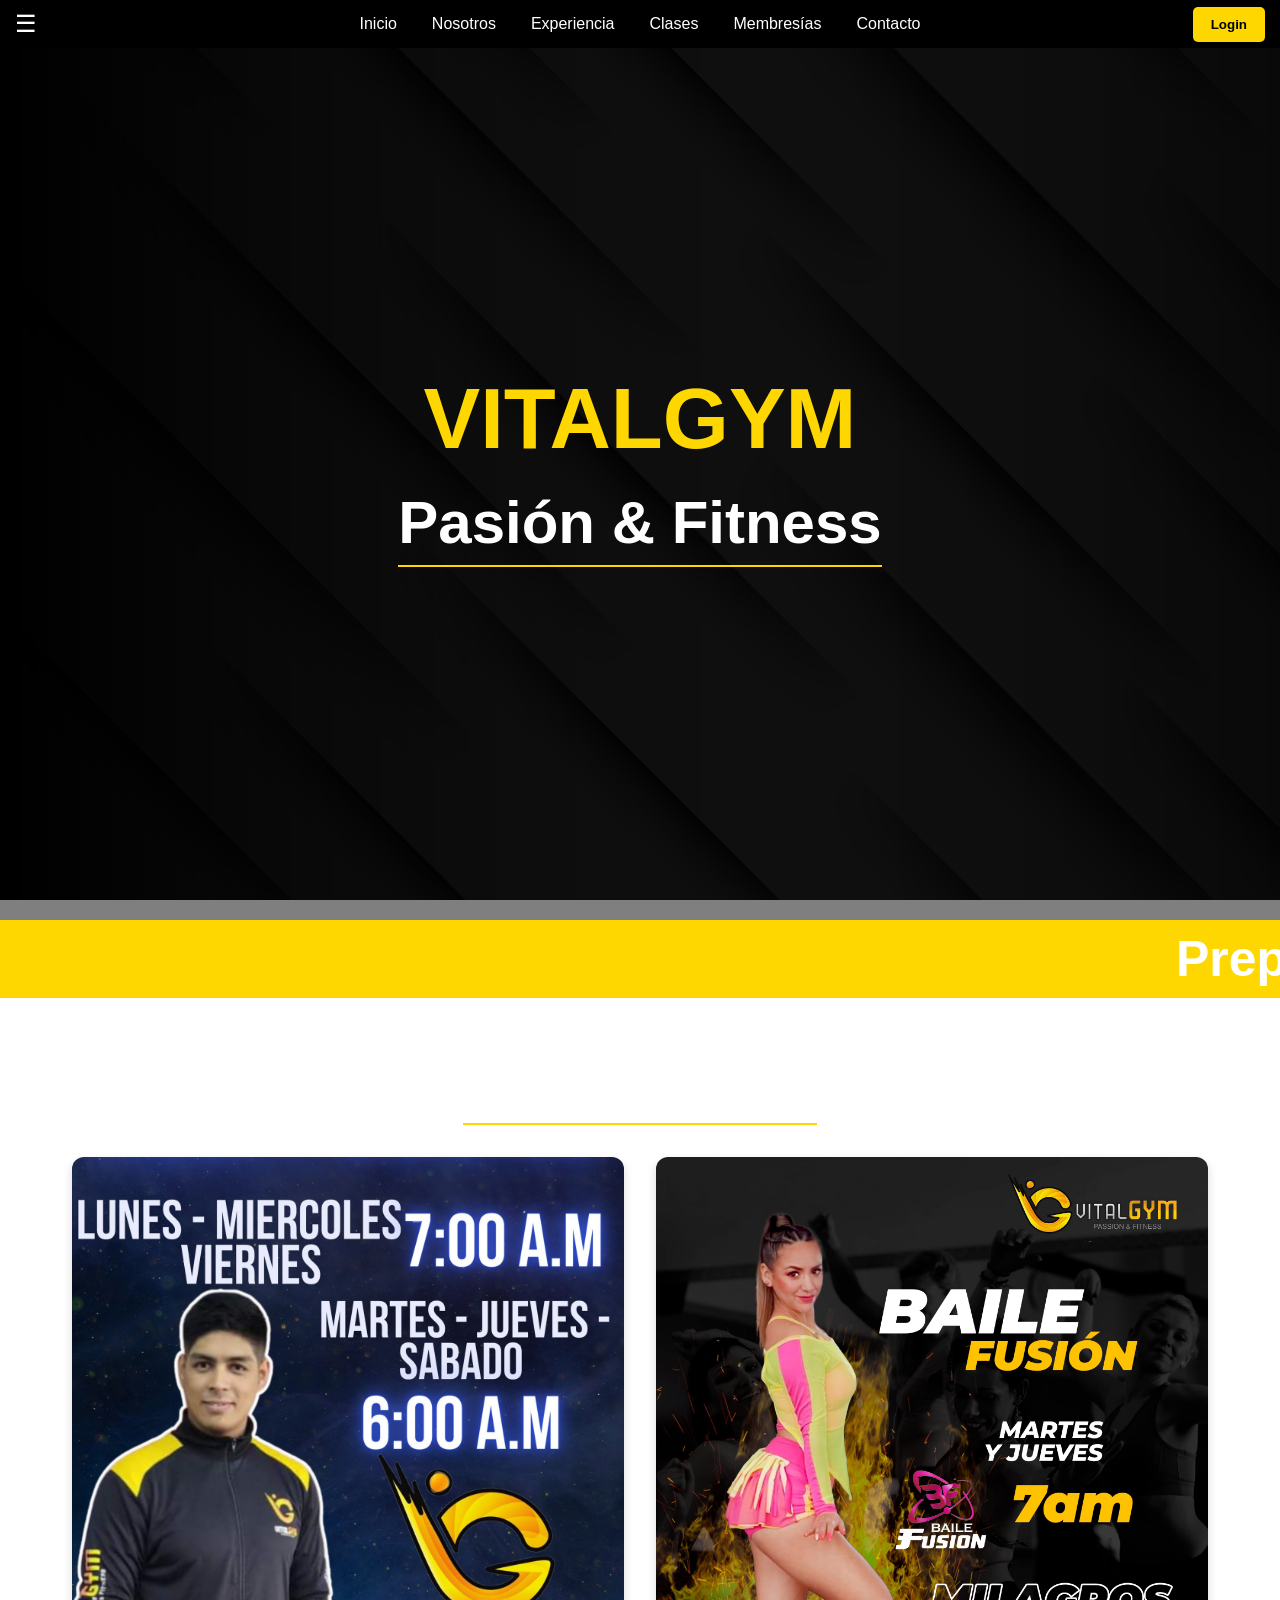
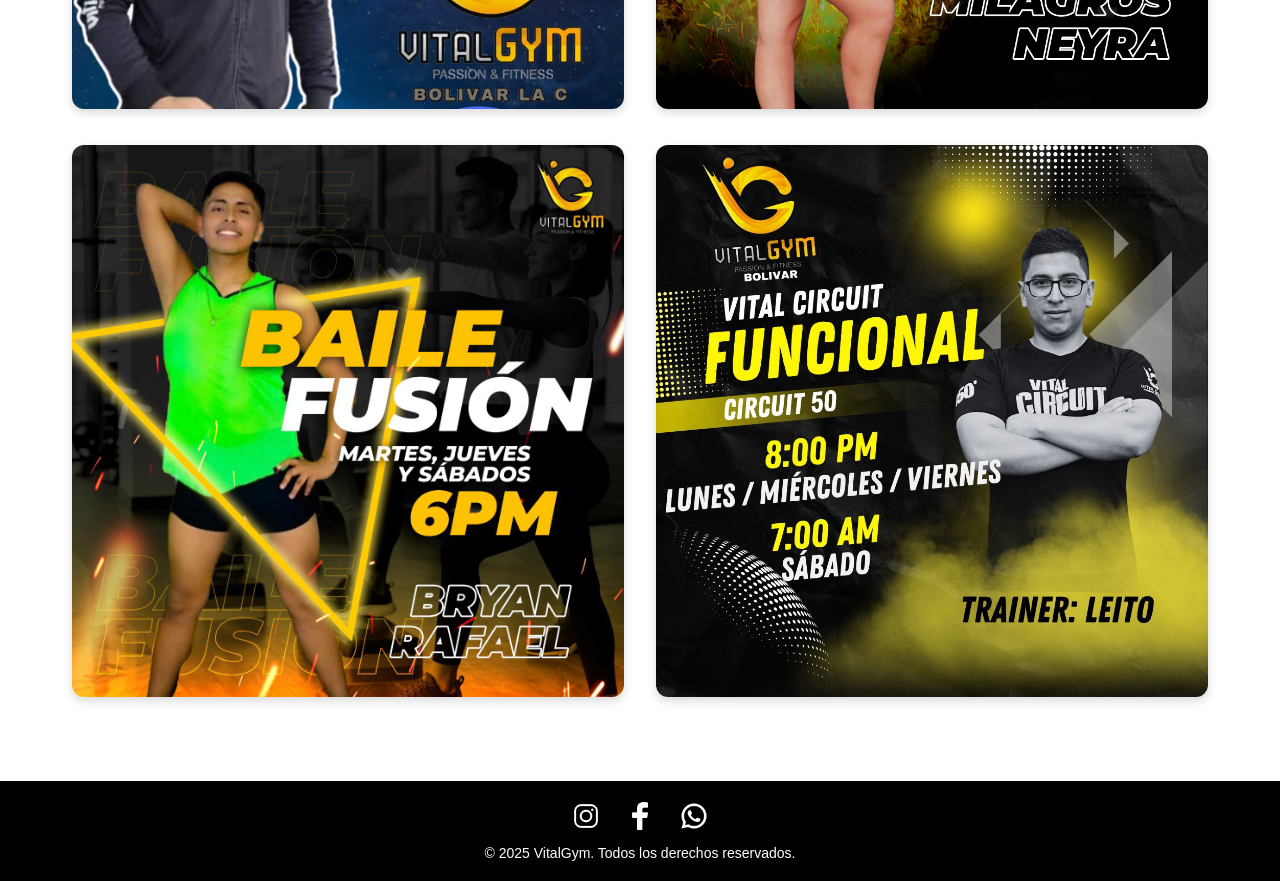
<file: index.html>
<!DOCTYPE html>

<html lang="es">
	<head>
		<meta charset="utf-8">
		<title>VitalGym</title>
		<link rel="stylesheet" href="CSS/style.css">
		<script src="JS/bucles.js"></script>

	</head>

	<body>
		<header class="encabezado-sitio">
			<nav class="navegacion-principal">
				<button class="btn-menu">☰</button>

				<!-- Enlases de naveacion desde js -->
				<div class="nav-links" id="navLinks"></div> 

				<button class="btn-login" id="btnLogin">Login</button>
			</nav>
		</header>

		<!-- Login -->
		<div class="modal" id="ventanaLogin">
			<div class="modal-contenido">
				<span class="cerrar" id="cerrarLogin">&times;</span>
				<h2>Iniciar sesión</h2>

				<input type="text" placeholder="Correo o usuario" class="campo" id="usuarioCampo">
				<input type="password" placeholder="Contraseña" class="campo" id="passwordCampo">

				<button class="btn-entrar" id="btnEntrar">Entrar</button>

				<h3>¿No tienes cuenta?</h3>
				<button class="btn-registrarse" id="btnRegistrarse">Registrarse</button>
			</div>
		</div>

		<!-- Registro -->
		<div class="modal" id="ventanaRegistro">
			<div class="modal-contenido">
        <span class="cerrar" id="cerrarRegistro">&times;</span>
        <h2>Crear cuenta</h2>

        <input type="text" placeholder="Nombre completo" class="campo" id="nombreRegistro">
        <input type="email" placeholder="Correo" class="campo" id="correoRegistro">
        <input type="password" placeholder="Contraseña" class="campo" id="passwordCampo">

        <button class="btn-registrar-final" id="btnRegistrarFinal">Registrarme</button>
			</div>
		</div>


		<main class="contenedor contenido-principal">

			<section class="seccion-hero">
				<video class="video-fondo" autoplay muted loop>
					<source src="Imagenes/videoFondo.mp4" type="video/mp4">
				</video>
				<div class="texto-hero">
					<h1 class="titulo-principal">VitalGym</h1>
					<h2 class="subtitulo-principal">Pasión & Fitness</h2>
				</div>
			</section>

			<section class="barra">
				<marquee behavior="scroll" direction="left" class="texto-barra">
					<span class="item-barra">Preparación física</span>
					<span class="item-barra">Entrenamiento personalizado</span>
					<span class="item-barra">Promociones</span>
				</marquee>
			</section>

			<!-- Entrenadores -->
			<section class="seccion-entrenadores">
				<h2 class="titulo-seccion">Nuestros Entrenadores</h2>
				<div class="rejilla-entrenadores" id="contenedorEntrenadores"></div>
			</section>

		</main>

		<footer class="pie-pagina">
			<div class="redes-sociales">
				<a href="https://www.instagram.com/vitalgymbolivar/" class="enlace-red">
					<img src="Imagenes/logoInstagram.png" alt="Instagram" class="icono-red">
				</a>
				<a href="https://www.facebook.com/vitalgymbolivar" class="enlace-red">
					<img src="Imagenes/logoFacebook.png" alt="Facebook" class="icono-red">
				</a>
				<a href="https://api.whatsapp.com/send?phone=51954751997" class="enlace-red">
					<img src="Imagenes/logoWhatsapp.png" alt="Whatsapp" class="icono-red">
				</a>
			</div>

			<p class="derechos">&copy; 2025 VitalGym. Todos los derechos reservados.</p>
		</footer>

		<script src="JS/main.js"></script>
	</body>
</html>
</file>
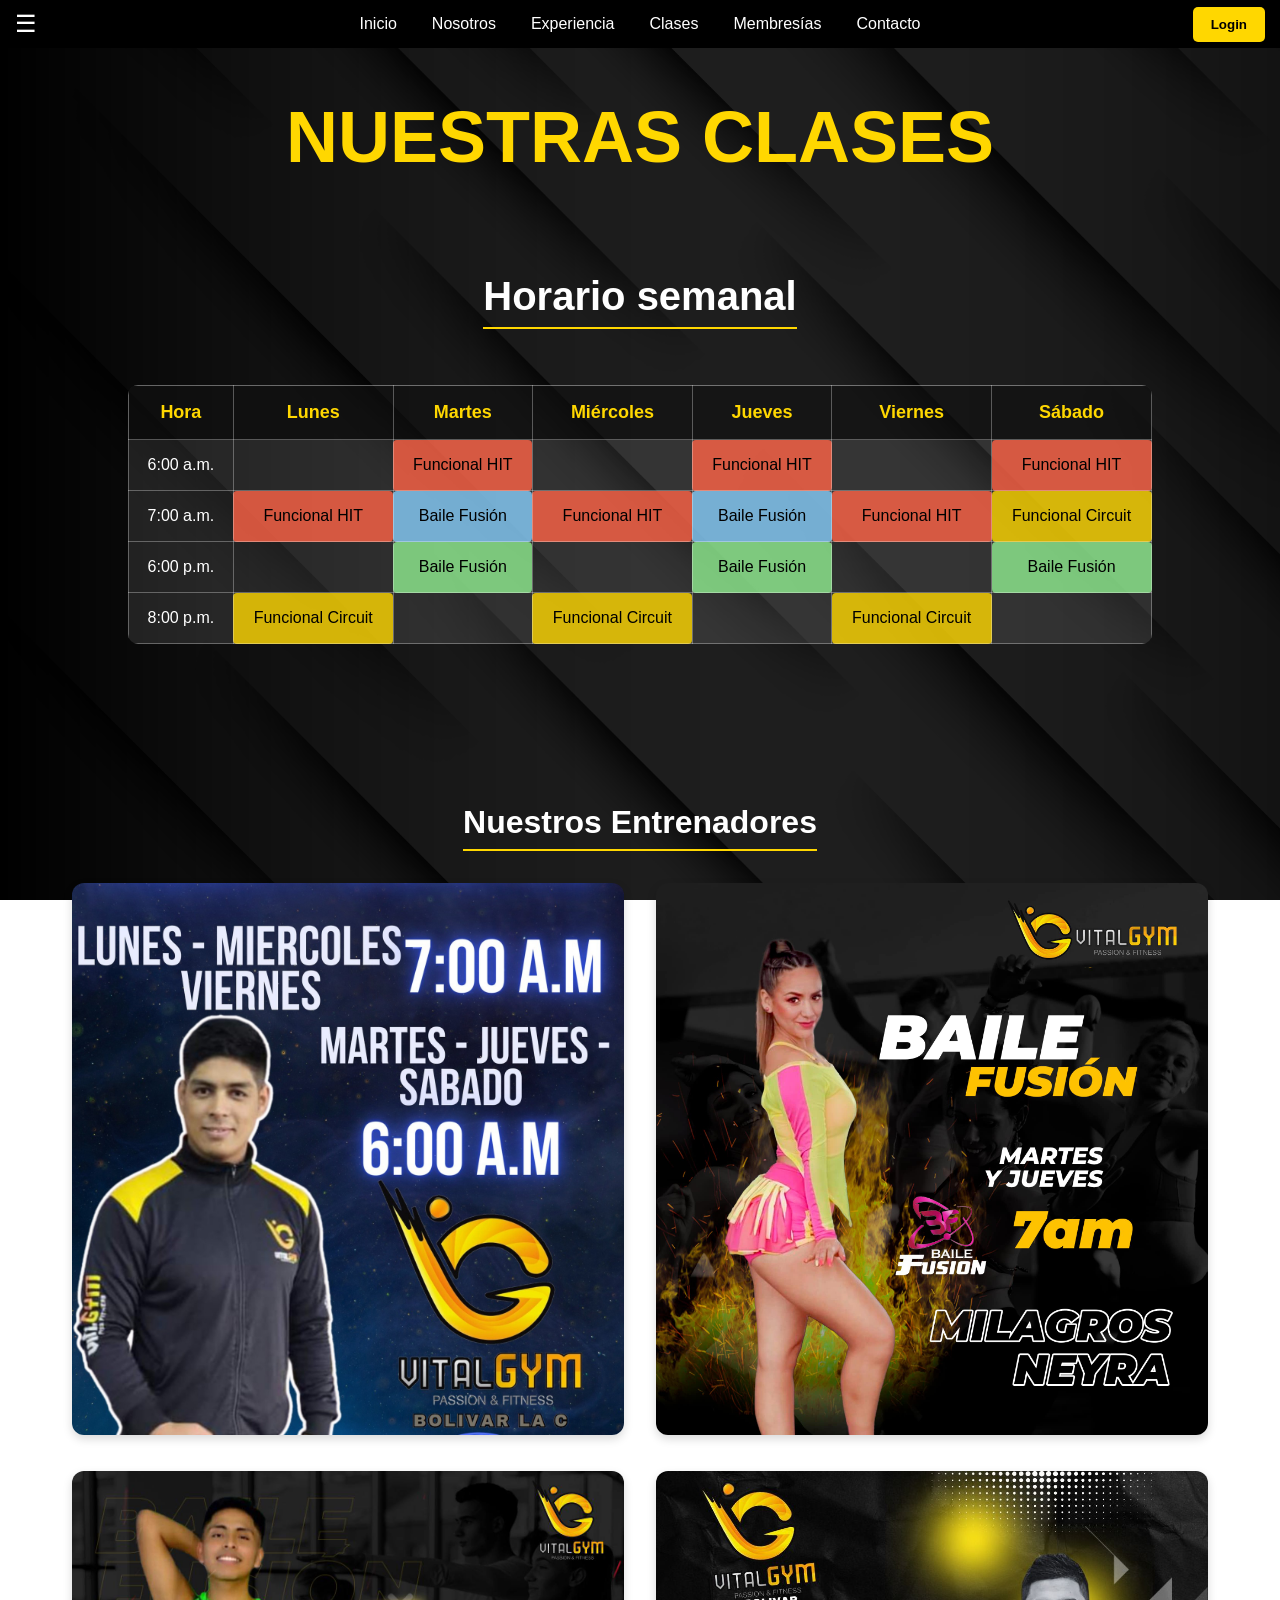
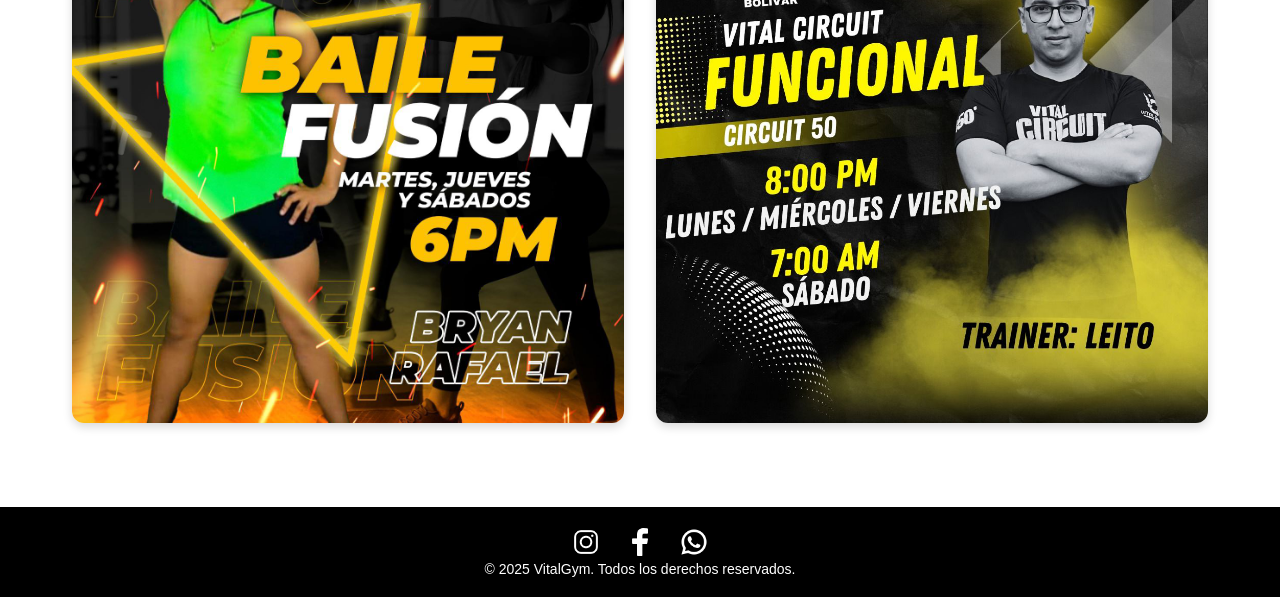
<file: Paginas/Clases.html>
<!DOCTYPE html>
<html lang="es">
  <head>
    <meta charset="utf-8">
    <title>VitalGym - Clases</title>
    <link rel="stylesheet" href="../CSS/style.css">
    <script src="../JS/bucles.js"></script>
  </head>

  <body class="pagina-clases">
    <header class="encabezado-sitio">
			<nav class="navegacion-principal">
				<button class="btn-menu">☰</button>

				<div class="nav-links" id="navLinks"></div> 

        <button class="btn-login" id="btnLogin">Login</button>
			</nav>
		</header>

    <!-- Login -->
		<div class="modal" id="ventanaLogin">
			<div class="modal-contenido">
				<span class="cerrar" id="cerrarLogin">&times;</span>
				<h2>Iniciar sesión</h2>

				<input type="text" placeholder="Correo o usuario" class="campo" id="usuarioCampo">
				<input type="password" placeholder="Contraseña" class="campo" id="passwordCampo">

				<button class="btn-entrar" id="btnEntrar">Entrar</button>

				<h3>¿No tienes cuenta?</h3>
				<button class="btn-registrarse" id="btnRegistrarse">Registrarse</button>
			</div>
		</div>

		<!-- Registro -->
		<div class="modal" id="ventanaRegistro">
			<div class="modal-contenido">
        <span class="cerrar" id="cerrarRegistro">&times;</span>
        <h2>Crear cuenta</h2>

        <input type="text" placeholder="Nombre completo" class="campo" id="nombreRegistro">
        <input type="email" placeholder="Correo" class="campo" id="correoRegistro">
        <input type="password" placeholder="Contraseña" class="campo" id="passwordCampo">

        <button class="btn-registrar-final" id="btnRegistrarFinal">Registrarme</button>
			</div>
		</div>

    <main class="contenido-horarios">
      <h1>Nuestras clases</h1>
      <h2>Horario semanal</h2>

      <section class="tabla-horarios">
        <table>
          <thead>
            <tr>
              <th>Hora</th>
              <th>Lunes</th>
              <th>Martes</th>
              <th>Miércoles</th>
              <th>Jueves</th>
              <th>Viernes</th>
              <th>Sábado</th>
            </tr>
          </thead>

          <tbody>
            <tr>
              <td>6:00 a.m.</td>
              <td></td>
              <td class="funcional-hit">Funcional HIT</td>
              <td></td>
              <td class="funcional-hit">Funcional HIT</td>
              <td></td>
              <td class="funcional-hit">Funcional HIT</td>
            </tr>

            <tr>
              <td>7:00 a.m.</td>
              <td class="funcional-hit">Funcional HIT</td>
              <td class="baile-fusion-a">Baile Fusión</td>
              <td class="funcional-hit">Funcional HIT</td>
              <td class="baile-fusion-a">Baile Fusión</td>
              <td class="funcional-hit">Funcional HIT</td>
              <td class="funcional-circuit">Funcional Circuit</td>
            </tr>

            <tr>
              <td>6:00 p.m.</td>
              <td></td>
              <td class="baile-fusion-b">Baile Fusión</td>
              <td></td>
              <td class="baile-fusion-b">Baile Fusión</td>
              <td></td>
              <td class="baile-fusion-b">Baile Fusión</td>
            </tr>

            <tr>
              <td>8:00 p.m.</td>
              <td class="funcional-circuit">Funcional Circuit</td>
              <td></td>
              <td class="funcional-circuit">Funcional Circuit</td>
              <td></td>
              <td class="funcional-circuit">Funcional Circuit</td>
              <td></td>
            </tr>
          </tbody>
        </table>
      </section>

        <!-- Entrenadores -->
        <section class="seccion-entrenadores">
          <h2 class="titulo-seccion">Nuestros Entrenadores</h2>
          <div class="rejilla-entrenadores" id="contenedorEntrenadores"></div>
        </section>

    </main>

    <footer class="pie-pagina">
      <div class="contenedor-redes">
        <a href="https://www.instagram.com/vitalgymbolivar/" class="enlace-red">
          <img src="../Imagenes/logoInstagram.png" alt="Instagram" class="icono-red">
        </a>
        <a href="https://www.facebook.com/vitalgymbolivar" class="enlace-red">
          <img src="../Imagenes/logoFacebook.png" alt="Facebook" class="icono-red">
        </a>
        <a href="https://api.whatsapp.com/send?phone=51954751997" class="enlace-red">
          <img src="../Imagenes/logoWhatsapp.png" alt="Whatsapp" class="icono-red">
        </a>
      </div>

      <p class="derechos">&copy; 2025 VitalGym. Todos los derechos reservados.</p>
    </footer>

    <script src="../JS/main.js"></script>
  </body>
</html>
</file>
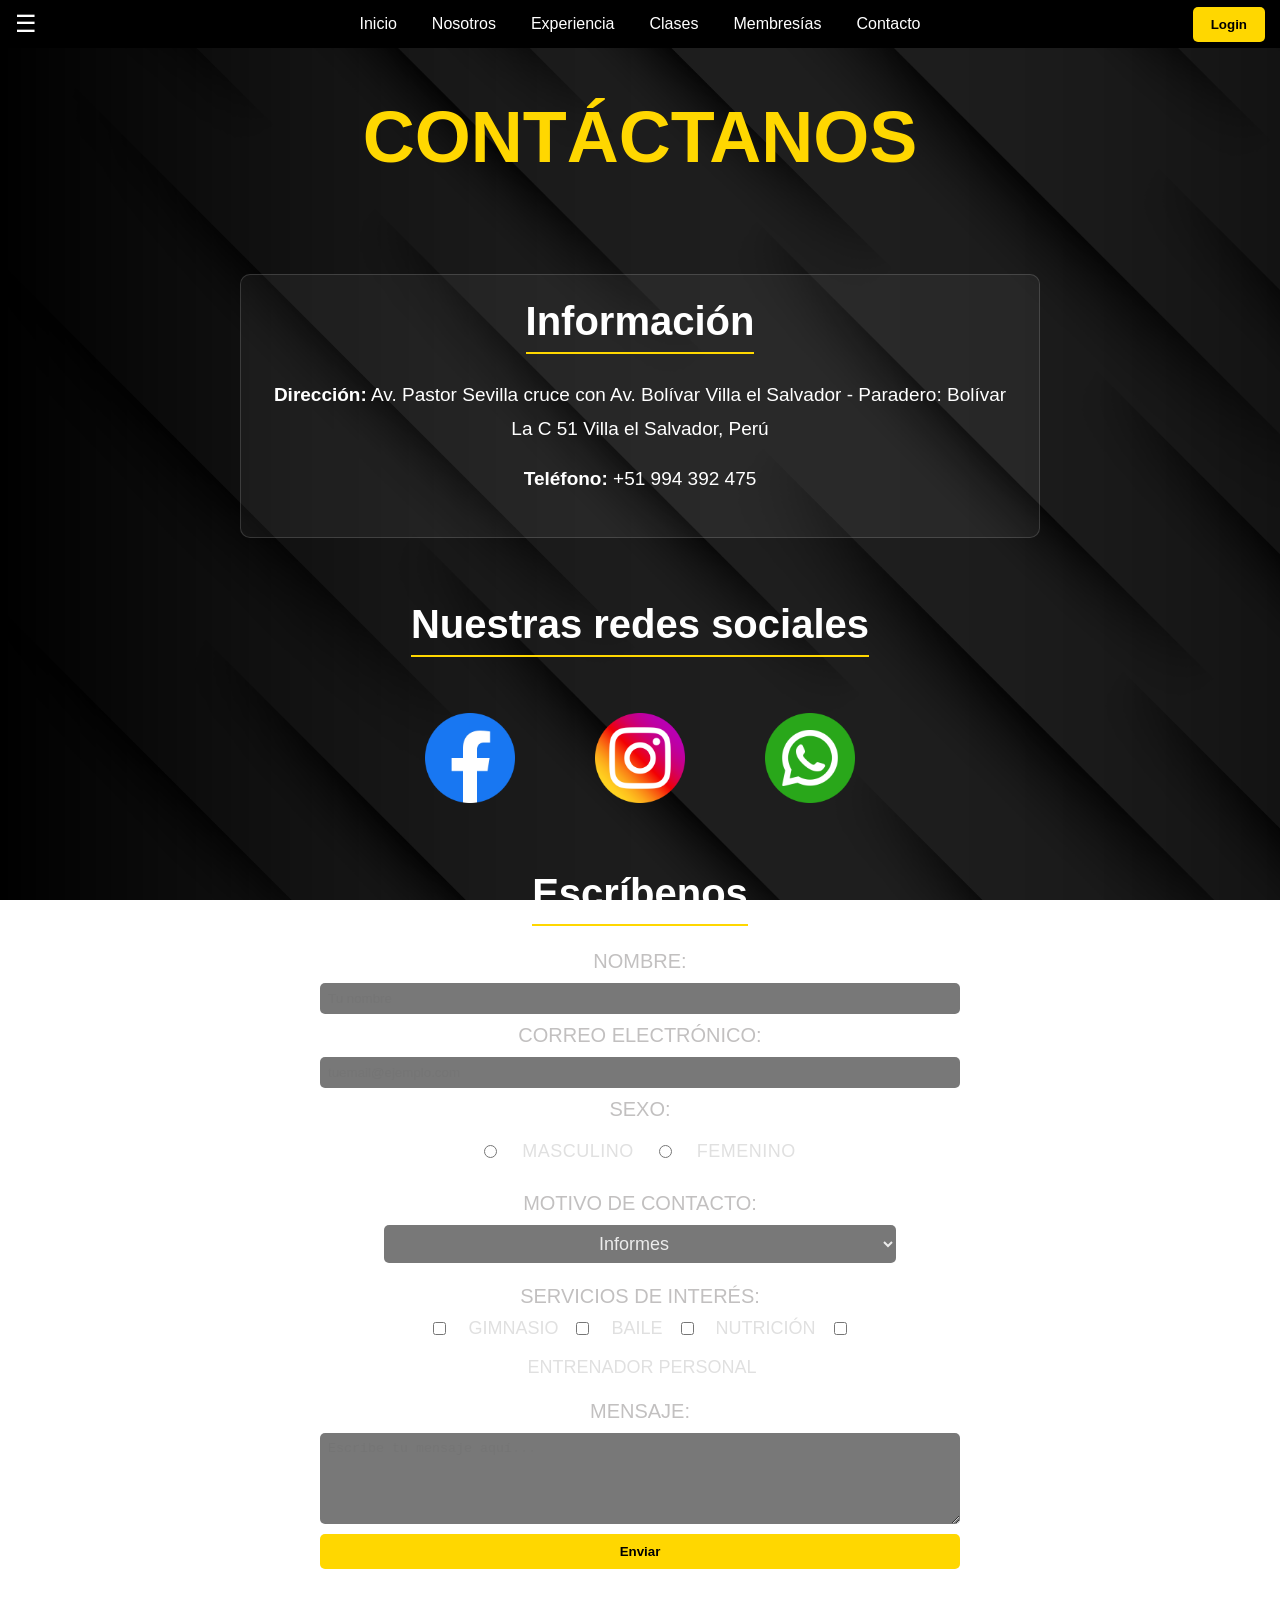
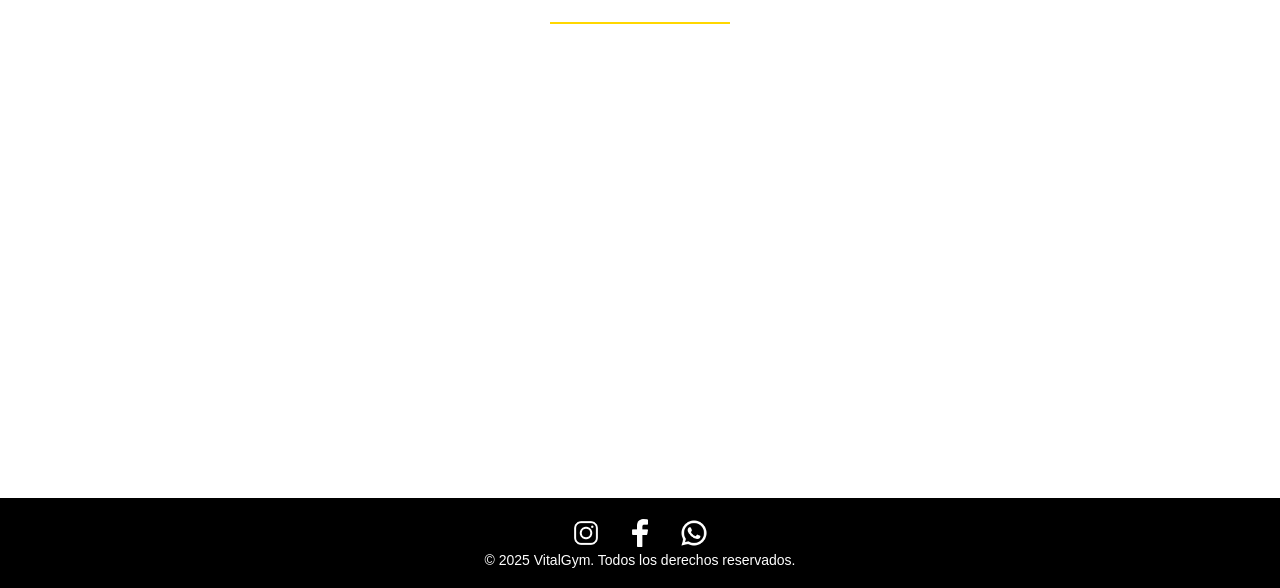
<file: Paginas/Contacto.html>
<!DOCTYPE html>

<html lang="es">
	<head>
		<meta charset="utf-8">
		<title>VitalGym - Contacto</title>
		<link rel="stylesheet" href="../CSS/style.css">
		<script src="../JS/bucles.js"></script>
	</head>

	<body class="contacto">
		<header class="encabezado-sitio">
			<nav class="navegacion-principal">
				<button class="btn-menu">☰</button>

				<div class="nav-links" id="navLinks"></div> 

				<button class="btn-login" id="btnLogin">Login</button>
			</nav>
		</header>

		<!-- Login -->
		<div class="modal" id="ventanaLogin">
			<div class="modal-contenido">
				<span class="cerrar" id="cerrarLogin">&times;</span>
				<h2>Iniciar sesión</h2>

				<input type="text" placeholder="Correo o usuario" class="campo" id="usuarioCampo">
				<input type="password" placeholder="Contraseña" class="campo" id="passwordCampo">

				<button class="btn-entrar" id="btnEntrar">Entrar</button>

				<h3>¿No tienes cuenta?</h3>
				<button class="btn-registrarse" id="btnRegistrarse">Registrarse</button>
			</div>
		</div>

		<!-- Registro -->
		<div class="modal" id="ventanaRegistro">
			<div class="modal-contenido">
        <span class="cerrar" id="cerrarRegistro">&times;</span>
        <h2>Crear cuenta</h2>

        <input type="text" placeholder="Nombre completo" class="campo" id="nombreRegistro">
        <input type="email" placeholder="Correo" class="campo" id="correoRegistro">
        <input type="password" placeholder="Contraseña" class="campo" id="passwordCampo">

        <button class="btn-registrar-final" id="btnRegistrarFinal">Registrarme</button>
			</div>
		</div>

		<main class="contenedor-principal contenido-contacto">

			<h1>Contáctanos</h1>

			<section class="seccion-informacion">
				<h2 class="subtitulo-seccion">Información</h2>
				<p class="texto-contacto"><strong>Dirección:</strong> Av. Pastor Sevilla cruce con Av. Bolívar Villa el Salvador - Paradero: Bolívar La C 51 Villa el Salvador, Perú</p>
				<p class="texto-contacto"><strong>Teléfono:</strong> +51 994 392 475</p>
			</section>

			<section class="seccion-redes">
				<h2 class="subtitulo-seccion">Nuestras redes sociales</h2>
				<div class="contenedor-redes-sociales">
					<a href="https://www.facebook.com/vitalgymbolivar" target="_blank" class="enlace-red-social">
						<img src="../Imagenes/facebook.png" alt="Facebook" class="icono-red-social">
					</a>
					<a href="https://www.instagram.com/vitalgymbolivar/" target="_blank" class="enlace-red-social">
						<img src="../Imagenes/instagram.png" alt="Instagram" class="icono-red-social">
					</a>
					<a href="https://api.whatsapp.com/send?phone=51954751997" target="_blank" class="enlace-red-social">
						<img src="../Imagenes/whatsapp.png" alt="Whatsapp" class="icono-red-social">
					</a>
				</div>
			</section>

			<section id="contacto-formulario">
				<h2>Escríbenos</h2>
				<form action="#" method="post" class="formulario-contacto" id="formContacto">

					<label for="nombre">Nombre:</label>
					<input type="text" id="nombre" name="nombre" placeholder="Tu nombre" required>

					<label for="correo">Correo electrónico:</label>
					<input type="email" id="correo" name="correo" placeholder="tuemail@ejemplo.com" required>

					<label>Sexo:</label>
					<div class="grupo-radio">
						<input type="radio" id="sexoM" name="sexo" value="Masculino">
						<label for="sexoM" >Masculino</label>
						<input type="radio" id="sexoF" name="sexo" value="Femenino">
						<label for="sexoF">Femenino</label>
					</div>

					<label for="motivo">Motivo de contacto:</label>
					<select id="motivo" name="motivo" class="motivo">
						<option value="Informes">Informes</option>
            <option value="Membresías">Membresías</option>
            <option value="Soporte">Soporte</option>
            <option value="Otro">Otro</option>
					</select>

					<label>Servicios de interés:</label>
					<div class="grupo-checkbox">
            <input type="checkbox" id="srv1" value="Gimnasio"><label for="srv1">Gimnasio</label>
            <input type="checkbox" id="srv2" value="Baile"><label for="srv2">Baile</label>
            <input type="checkbox" id="srv3" value="Nutrición"><label for="srv3">Nutrición</label>
            <input type="checkbox" id="srv4" value="Entrenador personal"><label for="srv4">Entrenador personal</label>
					</div>

					<label for="mensaje">Mensaje:</label>
					<textarea id="mensaje" name="mensaje" rows="5" placeholder="Escribe tu mensaje aquí..." required></textarea>

					<button type="submit" class="boton-enviar">Enviar</button>
				</form>
			</section>


			<section class="seccion-mapa">
				<h2 class="subtitulo-seccion">Ubícanos</h2>
				<div class="contenedor-mapa">
					<iframe class="mapa" src="https://www.google.com/maps/embed?pb=!1m18!1m12!1m3!1d243.71265952256442!2d-76.94437238890379!3d-12.220999837958384!2m3!1f0!2f0!3f0!3m2!1i1024!2i768!4f13.1!3m3!1m2!1s0x9105bbdca27c79b1%3A0xd1d5ec3df3c1f2e1!2sVital%20Gym%20sede%20Bol%C3%ADvar!5e0!3m2!1ses-419!2sus!4v1757459705448!5m2!1ses-419!2sus" width="600" height="450" style="border:0;" allowfullscreen="" loading="lazy" referrerpolicy="no-referrer-when-downgrade"></iframe>
				</div>
			</section>
		</main>

		<footer class="pie-pagina">
			<div class="contenedor-redes">
				<a href="https://www.instagram.com/vitalgymbolivar/" class="enlace-red">
					<img src="../Imagenes/logoInstagram.png" alt="Instagram" class="icono-red">
				</a>
				<a href="https://www.facebook.com/vitalgymbolivar" class="enlace-red">
					<img src="../Imagenes/logoFacebook.png" alt="Facebook" class="icono-red">
				</a>
				<a href="https://api.whatsapp.com/send?phone=51954751997" class="enlace-red">
					<img src="../Imagenes/logoWhatsapp.png" alt="Whatsapp" class="icono-red">
				</a>
			</div>

			<p class="derechos">&copy; 2025 VitalGym. Todos los derechos reservados.</p>
		</footer>

		<script src="../JS/main.js"></script>
	</body>
</html>
</file>
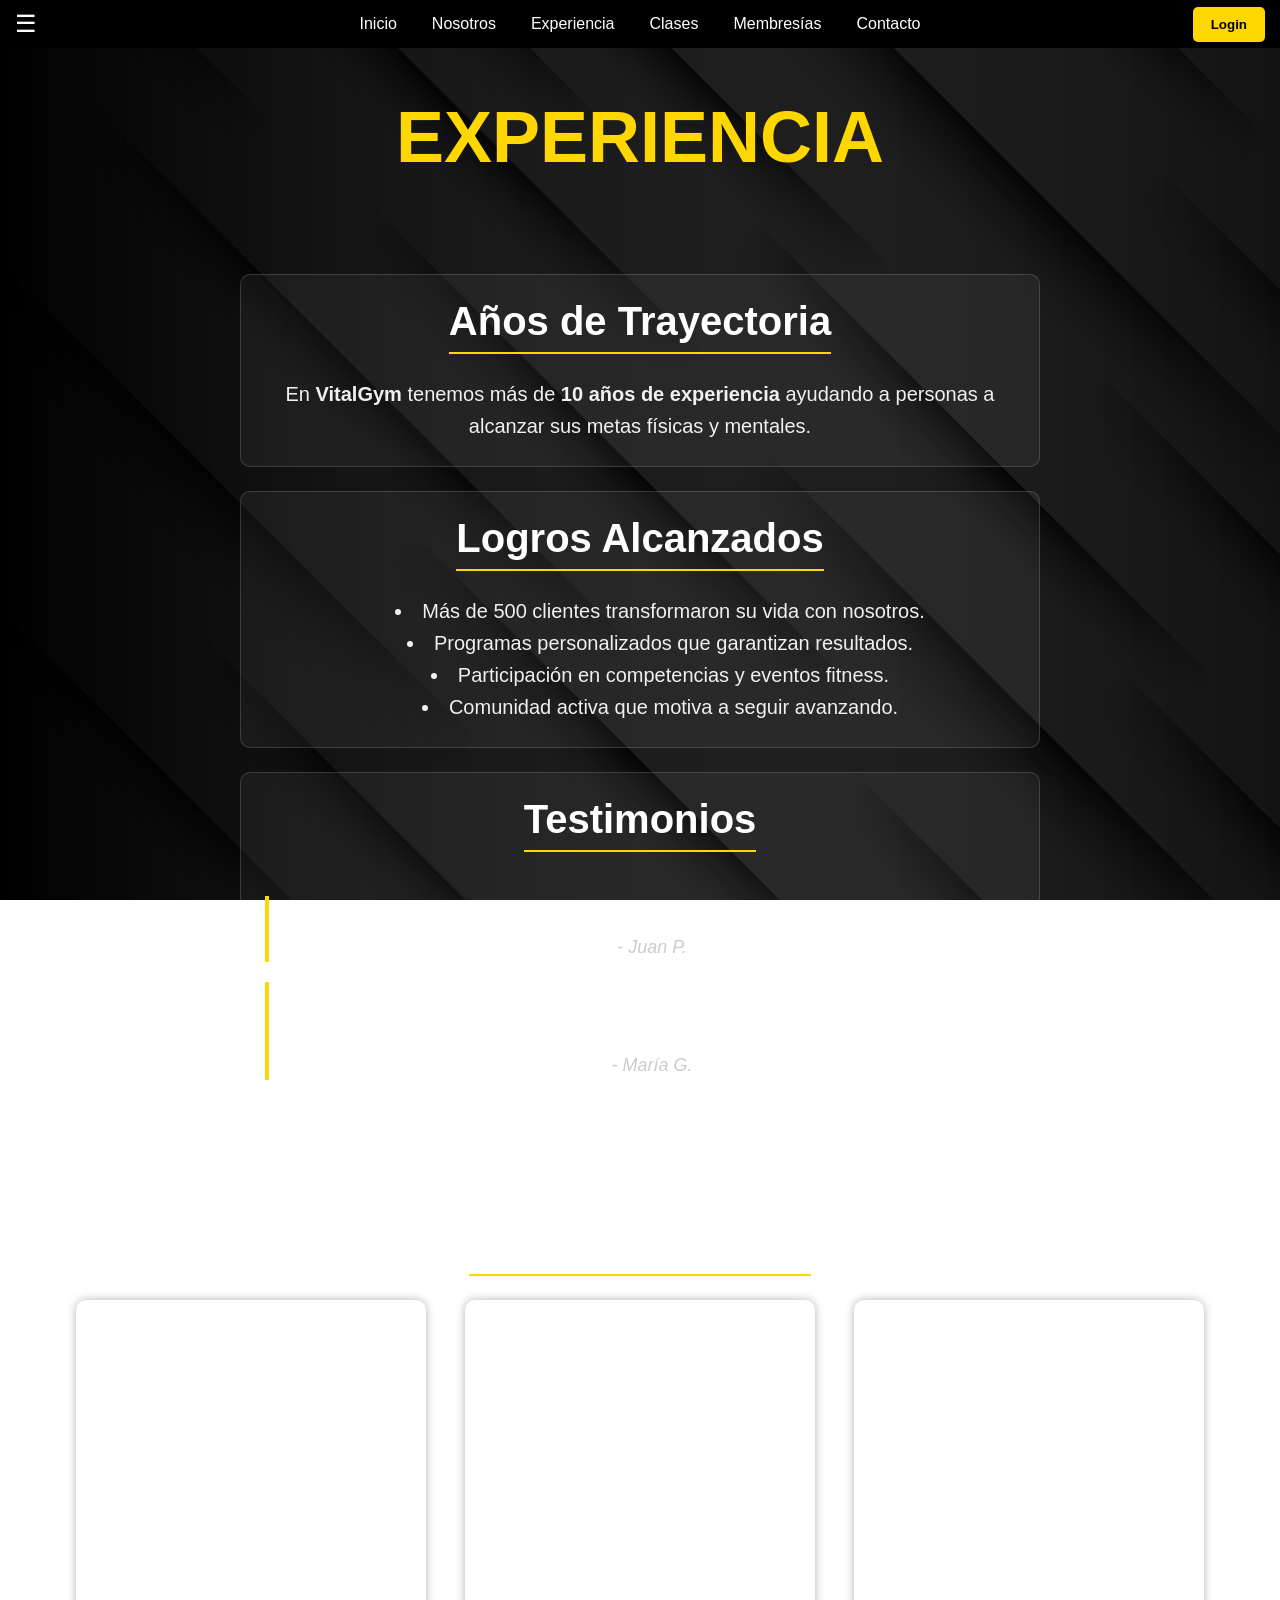
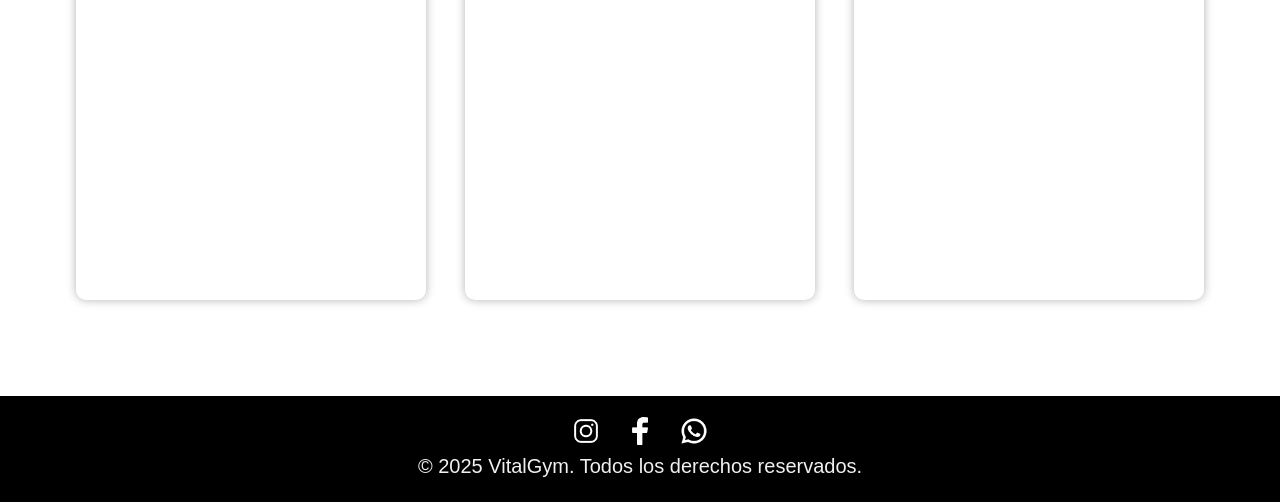
<file: Paginas/Experiencia.html>
<!DOCTYPE html>

<html lang="es">
  <head>
    <meta charset="UTF-8">
    <title>VitalGym - Experiencia</title>
    <link rel="stylesheet" href="../CSS/style.css">
    <script src="../JS/bucles.js"></script>
  </head>

  <body class="pagina-experiencia">
    <header class="encabezado-sitio">
			<nav class="navegacion-principal">
				<button class="btn-menu">☰</button>

				<div class="nav-links" id="navLinks"></div> 

        <button class="btn-login" id="btnLogin">Login</button>
			</nav>
		</header>

    <!-- Login -->
		<div class="modal" id="ventanaLogin">
			<div class="modal-contenido">
				<span class="cerrar" id="cerrarLogin">&times;</span>
				<h2>Iniciar sesión</h2>

				<input type="text" placeholder="Correo o usuario" class="campo" id="usuarioCampo">
				<input type="password" placeholder="Contraseña" class="campo" id="passwordCampo">

				<button class="btn-entrar" id="btnEntrar">Entrar</button>

				<h3>¿No tienes cuenta?</h3>
				<button class="btn-registrarse" id="btnRegistrarse">Registrarse</button>
			</div>
		</div>

		<!-- Registro -->
		<div class="modal" id="ventanaRegistro">
			<div class="modal-contenido">
        <span class="cerrar" id="cerrarRegistro">&times;</span>
        <h2>Crear cuenta</h2>

        <input type="text" placeholder="Nombre completo" class="campo" id="nombreRegistro">
        <input type="email" placeholder="Correo" class="campo" id="correoRegistro">
        <input type="password" placeholder="Contraseña" class="campo" id="passwordCampo">

        <button class="btn-registrar-final" id="btnRegistrarFinal">Registrarme</button>
			</div>
		</div>

    <main class="contenido-experiencia">
      <h1>Experiencia</h1>

      <section class="seccion-trayectoria">
        <h2 class="subtitulo">Años de Trayectoria</h2>
        <p>
          En <strong>VitalGym</strong> tenemos más de <b>10 años de experiencia</b>
					ayudando a personas a alcanzar sus metas físicas y mentales.
        </p>
      </section>

      <section class="seccion-logros">
        <h2 class="subtitulo">Logros Alcanzados</h2>
        <ul class="lista-logros">
          <li>Más de 500 clientes transformaron su vida con nosotros.</li>
          <li>Programas personalizados que garantizan resultados.</li>
          <li>Participación en competencias y eventos fitness.</li>
          <li>Comunidad activa que motiva a seguir avanzando.</li>
        </ul>
      </section>

      <section class="seccion-testimonios">
        <h2 class="subtitulo">Testimonios</h2>
        <blockquote class="testimonio">
          “Gracias a VitalGym logré perder 12 kg y ganar confianza en mí mismo.”
          <cite>- Juan P.</cite>
        </blockquote>
        <blockquote class="testimonio">
          “El ambiente es increíble, los entrenadores siempre están atentos a tus
          progresos.”
          <cite>- María G.</cite>
        </blockquote>
      </section>

			<section class="seccion-reels">
				<h2>Otros testimonios</h2>

				<div class="contenedor-reels">
					<iframe src="https://www.instagram.com/reel/DChXyCJJ7tg/embed" allowfullscreen loading="lazy"></iframe>

					<iframe src="https://www.instagram.com/reel/DOLpFlFDY_J/embed" allowfullscreen loading="lazy"></iframe>

					<iframe src="https://www.instagram.com/reel/DFnwUbiyCDl/embed" allowfullscreen loading="lazy"></iframe>
				</div>
			</section>
    </main>

    <footer class="pie-pagina">
      <div class="contenedor-redes">
        <a href="https://www.instagram.com/vitalgymbolivar/" class="enlace-red">
          <img src="../Imagenes/logoInstagram.png" alt="Instagram" class="icono-red">
        </a>
        <a href="https://www.facebook.com/vitalgymbolivar" class="enlace-red">
          <img src="../Imagenes/logoFacebook.png" alt="Facebook" class="icono-red">
        </a>
        <a href="https://api.whatsapp.com/send?phone=51954751997" class="enlace-red">
          <img src="../Imagenes/logoWhatsapp.png" alt="Whatsapp" class="icono-red">
        </a>
      </div>

      <p class="derechos">&copy; 2025 VitalGym. Todos los derechos reservados.</p>
    </footer>

    <script src="../JS/main.js"></script>
  </body>
</html>
</file>
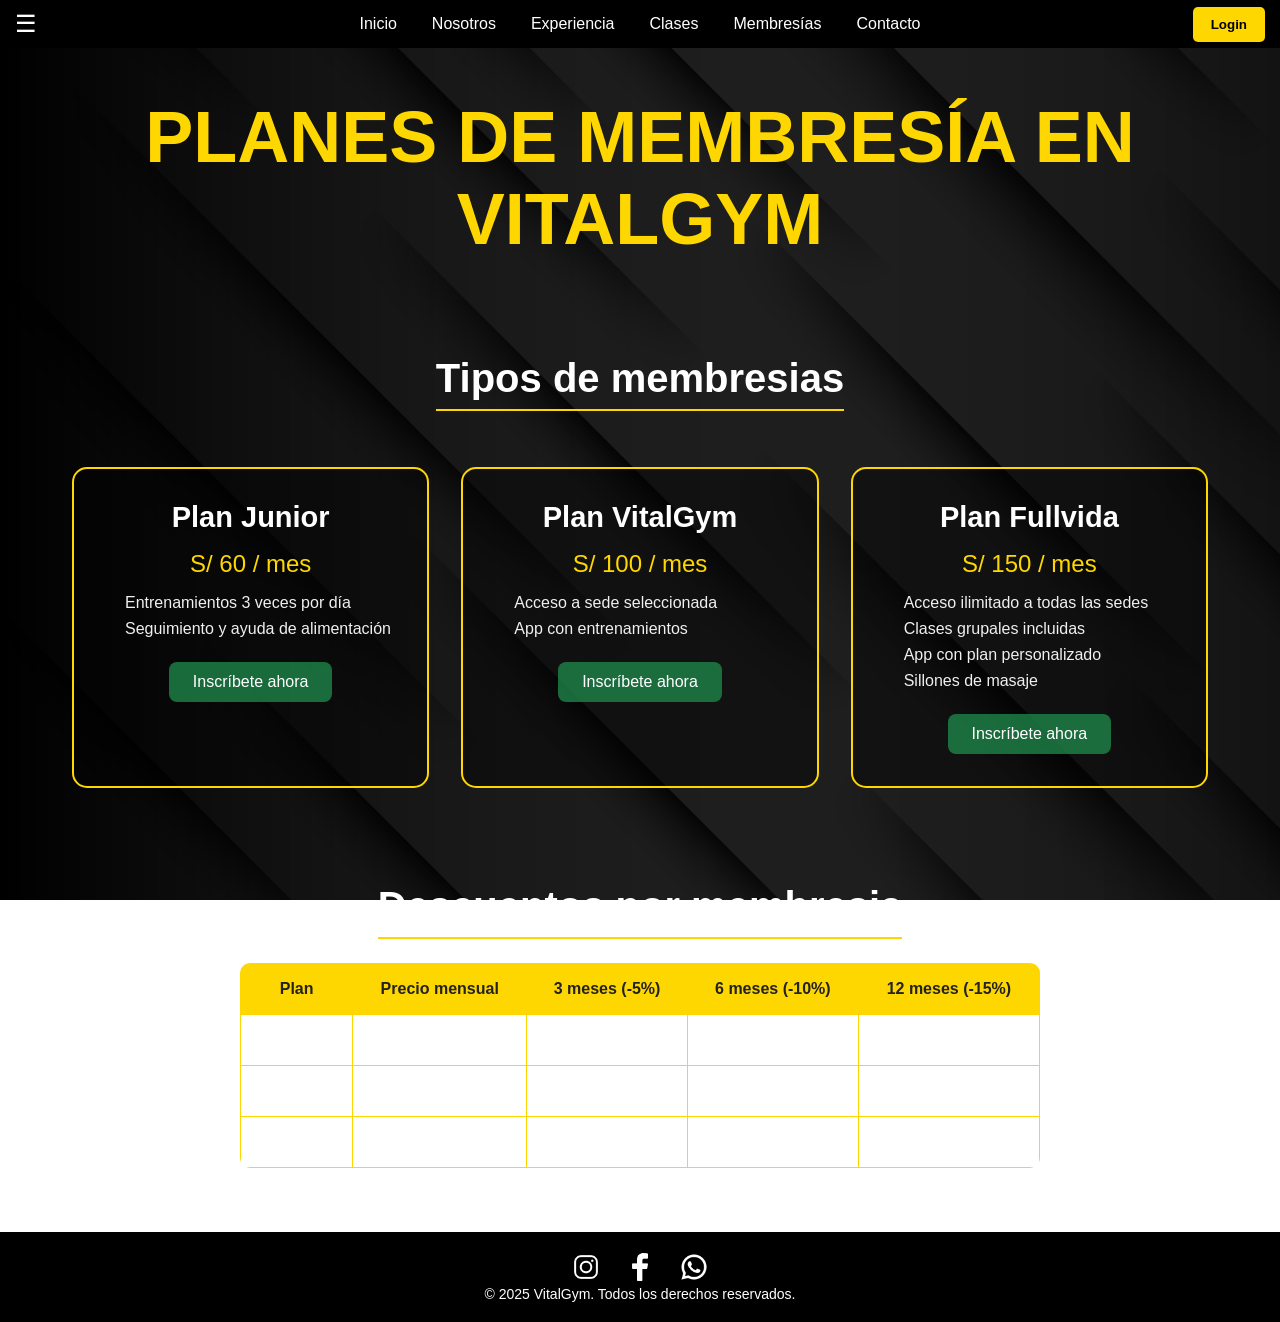
<file: Paginas/Membresias.html>
<!DOCTYPE html>

<html lang="es">
  <head>
    <meta charset="utf-8">
    <title>VitalGym - Membresías</title>
    <link rel="stylesheet" href="../CSS/style.css">
    <script src="../JS/bucles.js"></script>
  </head>

  <body class="pagina-membresias">
    <header class="encabezado-sitio">
			<nav class="navegacion-principal">
				<button class="btn-menu">☰</button>

				<div class="nav-links" id="navLinks"></div> 

        <button class="btn-login" id="btnLogin">Login</button>
			</nav>
		</header>

    <!-- Login -->
		<div class="modal" id="ventanaLogin">
			<div class="modal-contenido">
				<span class="cerrar" id="cerrarLogin">&times;</span>
				<h2>Iniciar sesión</h2>

				<input type="text" placeholder="Correo o usuario" class="campo" id="usuarioCampo">
				<input type="password" placeholder="Contraseña" class="campo" id="passwordCampo">

				<button class="btn-entrar" id="btnEntrar">Entrar</button>

				<h3>¿No tienes cuenta?</h3>
				<button class="btn-registrarse" id="btnRegistrarse">Registrarse</button>
			</div>
		</div>

		<!-- Registro -->
		<div class="modal" id="ventanaRegistro">
			<div class="modal-contenido">
        <span class="cerrar" id="cerrarRegistro">&times;</span>
        <h2>Crear cuenta</h2>

        <input type="text" placeholder="Nombre completo" class="campo" id="nombreRegistro">
        <input type="email" placeholder="Correo" class="campo" id="correoRegistro">
        <input type="password" placeholder="Contraseña" class="campo" id="passwordCampo">

        <button class="btn-registrar-final" id="btnRegistrarFinal">Registrarme</button>
			</div>
		</div>

    <main class="contenido-membresias">
      <h1>Planes de Membresía en VitalGym</h1>

      <h2>Tipos de membresias</h2>
      <div class="contenedor-planes">
        <div class="tarjeta-plan">
          <h3 class="nombre-plan">Plan Junior</h3>
          <p class="precio-plan">S/ 60 / mes</p>
          <ul class="lista-beneficios">
            <li>Entrenamientos 3 veces por día</li>
            <li>Seguimiento y ayuda de alimentación</li>
          </ul>
          <button class="boton-inscripcion">Inscríbete ahora</button>
        </div>

        <div class="tarjeta-plan">
          <h3 class="nombre-plan">Plan VitalGym</h3>
          <p class="precio-plan">S/ 100 / mes</p>
          <ul class="lista-beneficios">
            <li>Acceso a sede seleccionada</li>
            <li>App con entrenamientos</li>
          </ul>
          <button class="boton-inscripcion">Inscríbete ahora</button>
        </div>

        <div class="tarjeta-plan">
          <h3 class="nombre-plan">Plan Fullvida</h3>
          <p class="precio-plan">S/ 150 / mes</p>
          <ul class="lista-beneficios">
            <li>Acceso ilimitado a todas las sedes</li>
            <li>Clases grupales incluidas</li>
            <li>App con plan personalizado</li>
            <li>Sillones de masaje</li>
          </ul>
          <button class="boton-inscripcion">Inscríbete ahora</button>
        </div>
      </div>

      <section class="tabla-descuentos">
        <h2>Descuentos por membresia</h2>

        <table>
          <thead>
            <tr>
              <th>Plan</th>
              <th>Precio mensual</th>
              <th>3 meses (-5%)</th>
              <th>6 meses (-10%)</th>
              <th>12 meses (-15%)</th>
            </tr>
          </thead>

          <tbody>
            <tr>
              <td>Junior</td>
              <td>S/ 60</td>
              <td>S/ 171</td>
              <td>S/ 324</td>
              <td>S/ 612</td>
            </tr>

            <tr>
              <td>VitalGym</td>
              <td>S/ 100</td>
              <td>S/ 285</td>
              <td>S/ 540</td>
              <td>S/ 1020</td>
            </tr>

            <tr>
              <td>Fullvida</td>
              <td>S/ 150</td>
              <td>S/ 427.5</td>
              <td>S/ 810</td>
              <td>S/ 1530</td>
            </tr>
          </tbody>
        </table>
      </section>
    </main>

    <footer class="pie-pagina">
      <div class="contenedor-redes">
        <a href="https://www.instagram.com/vitalgymbolivar/" class="enlace-red">
          <img src="../Imagenes/logoInstagram.png" alt="Instagram" class="icono-red">
        </a>
        <a href="https://www.facebook.com/vitalgymbolivar" class="enlace-red">
          <img src="../Imagenes/logoFacebook.png" alt="Facebook" class="icono-red">
        </a>
        <a href="https://api.whatsapp.com/send?phone=51954751997" class="enlace-red">
          <img src="../Imagenes/logoWhatsapp.png" alt="Whatsapp" class="icono-red">
        </a>
      </div>

      <p class="derechos">&copy; 2025 VitalGym. Todos los derechos reservados.</p>
    </footer>

    <script src="../JS/main.js"></script>
  </body>
</html>
</file>
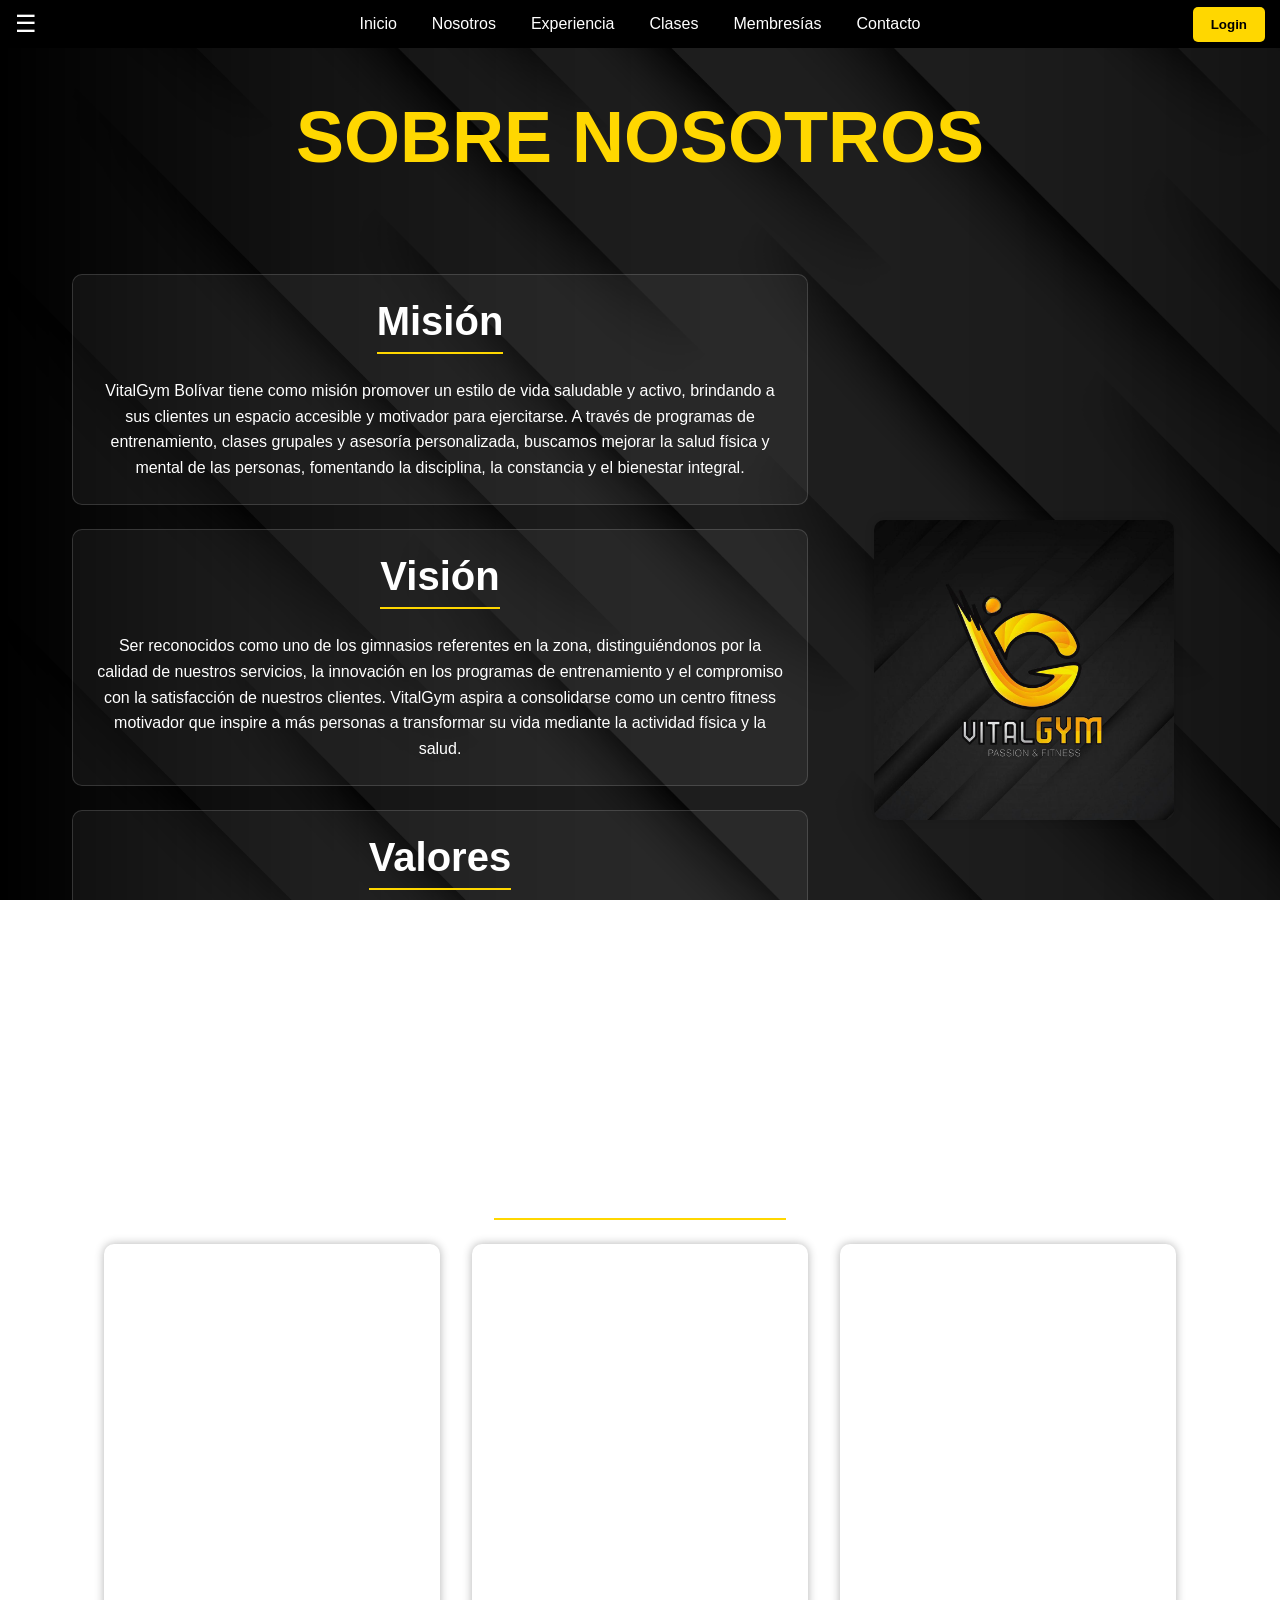
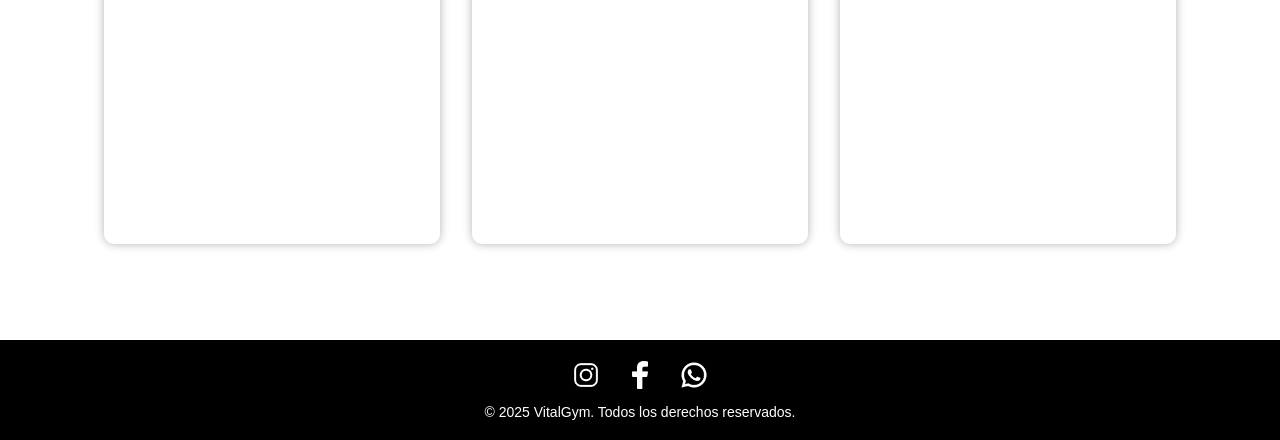
<file: Paginas/Nosotros.html>
<!DOCTYPE html>

<html lang="es">
	<head>
		<meta charset="utf-8">
		<title>VitalGym - Nosotros</title>
		<link rel="stylesheet" href="../CSS/style.css">
		<script src="../JS/bucles.js"></script>
	</head>

	<body class="nosotros">
		<header class="encabezado-sitio">
			<nav class="navegacion-principal">
				<button class="btn-menu">☰</button>

				<div class="nav-links" id="navLinks"></div> 

				<button class="btn-login" id="btnLogin">Login</button>
			</nav>
		</header>

		<!-- Login -->
		<div class="modal" id="ventanaLogin">
			<div class="modal-contenido">
				<span class="cerrar" id="cerrarLogin">&times;</span>
				<h2>Iniciar sesión</h2>

				<input type="text" placeholder="Correo o usuario" class="campo" id="usuarioCampo">
				<input type="password" placeholder="Contraseña" class="campo" id="passwordCampo">

				<button class="btn-entrar" id="btnEntrar">Entrar</button>

				<h3>¿No tienes cuenta?</h3>
				<button class="btn-registrarse" id="btnRegistrarse">Registrarse</button>
			</div>
		</div>

		<!-- Registro -->
		<div class="modal" id="ventanaRegistro">
			<div class="modal-contenido">
        <span class="cerrar" id="cerrarRegistro">&times;</span>
        <h2>Crear cuenta</h2>

        <input type="text" placeholder="Nombre completo" class="campo" id="nombreRegistro">
        <input type="email" placeholder="Correo" class="campo" id="correoRegistro">
        <input type="password" placeholder="Contraseña" class="campo" id="passwordCampo">


        <button class="btn-registrar-final" id="btnRegistrarFinal">Registrarme</button>
			</div>
		</div>

		<main class="contenido-nosotros">

			<h1>Sobre nosotros</h1>
			
			<section class="seccion-nosotros">
				<div class="texto">
					<div class="bloque-info">
						<h2>Misión</h2>
						<p>
							VitalGym Bolívar tiene como misión promover un estilo de vida saludable y activo,
							brindando a sus clientes un espacio accesible y motivador para ejercitarse. A través
							de programas de entrenamiento, clases grupales y asesoría personalizada, buscamos
							mejorar la salud física y mental de las personas, fomentando la disciplina, la constancia
							y el bienestar integral.
						</p>
					</div>

					<div class="bloque-info">
						<h2>Visión</h2>
						<p>
							Ser reconocidos como uno de los gimnasios referentes en la zona, distinguiéndonos por la
							calidad de nuestros servicios, la innovación en los programas de entrenamiento y el
							compromiso con la satisfacción de nuestros clientes. VitalGym aspira a consolidarse como
							un centro fitness motivador que inspire a más personas a transformar su vida mediante la
							actividad física y la salud.
						</p>
					</div>

					<div class="bloque-info">
						<h2>Valores</h2>
						<ul>
							<li>Disciplina</li>
							<li>Constancia</li>
							<li>Respeto</li>
							<li>Comunidad</li>
							<li>Salud</li>
						</ul>
					</div>
				</div>

				<div class="imagen-logo">
					<img src="../Imagenes/logo.jpg" alt="Logo VitalGym">
				</div>
			</section>

			<section class="seccion-reels">
				<h2>Nuestros Reels</h2>

				<div class="contenedor-reels">
					<iframe src="https://www.instagram.com/reel/DOJKr59Dbl5/embed" allowfullscreen loading="lazy"></iframe>

					<iframe src="https://www.instagram.com/reel/DKZxBHTNCZo/embed" allowfullscreen loading="lazy"></iframe>

					<iframe src="https://www.instagram.com/reel/DNwYbuc2pNo/embed" allowfullscreen loading="lazy"></iframe>
				</div>
			</section>
		</main>

		<footer class="pie-pagina">
			<div class="redes-sociales">
				<a href="https://www.instagram.com/vitalgymbolivar/" class="enlace-red">
					<img src="../Imagenes/logoInstagram.png" alt="Instagram" class="icono-red">
				</a>
				<a href="https://www.facebook.com/vitalgymbolivar" class="enlace-red">
					<img src="../Imagenes/logoFacebook.png" alt="Facebook" class="icono-red">
				</a>
				<a href="https://api.whatsapp.com/send?phone=51954751997" class="enlace-red">
					<img src="../Imagenes/logoWhatsapp.png" alt="Whatsapp" class="icono-red">
				</a>
			</div>

			<p class="derechos">&copy; 2025 VitalGym. Todos los derechos reservados.</p>
		</footer>

		<script src="../JS/main.js"></script>
	</body>
</html>
</file>
<file: CSS/style.css>
/* #region General */

* {
  margin: 0;
  padding: 0;
  box-sizing: border-box;
}

body {
  color: white;
  font-family: "Montserrat", sans-serif;
  text-align: center;
  background-image: url(../Imagenes/Fondo/abstractbg4.jpg);
  background-size: cover;
  background-attachment: fixed;
}

* h1 {
  font-size: 72px;
  margin-top: 96px;
  margin-bottom: 96px;
  color: #ffd700;
  text-transform: uppercase;
}

h2 {
  font-size: 40px;
  margin-bottom: 24px;
  color: #ffffff;
  border-bottom: 2px solid #ffd700;
  display: inline-block;
  padding-bottom: 8px;
}

/* #endregion General */


/* #region Encabezado */

.encabezado-sitio {
  position: fixed;
  top: 0;
  left: 0;
  width: 100%;
  background-color: #000000;
  padding: 15px;
  text-align: center;
  z-index: 1000;
}

.navegacion-principal {
  display: flex;
  align-items: center;
  justify-content: center;
  position: relative;
}

.btn-menu {
  background: #000000;
  color: white;
  font-size: 24px;
  border: none;
  cursor: pointer;
  position: absolute;
  left: 0;
}

.nav-links {
  display: flex;
  gap: 35px;
  transition: all .5s ease;
  transform-origin: left;
}

.nav-links .enlace-nav {
  color: white;
  text-decoration: none;
}

.nav-links .enlace-nav:hover {
  color: #ffd700;
  text-decoration: underline;
}

.nav-links.active {
  transform: translateX(-30px) scaleX(0);
  opacity: 0;
  pointer-events: none;
}

.btn-login {
  background: #ffd700;
  border: none;
  padding: 10px 18px;
  border-radius: 5px;
  font-weight: bold;
  cursor: pointer;
  position: absolute;
  right: 0;
}

.btn-login:hover {
  background: #e6c200;
}

/* Modal para el login */
.modal {
	display: none;
	position: fixed;
	top: 0;
	left: 0;
	width: 100%;
	height: 100%;
	background: rgba(0, 0, 0, 0.5);
	justify-content: center;
	align-items: center;
	z-index: 2000;
  backdrop-filter: blur(3px);
}

.modal.mostrar {
	display: flex;
}

.modal-contenido {
	background: rgb(0, 0, 0);
	padding: 25px;
	border-radius: 12px;
	width: 350px;
	text-align: center;
}

.campo {
  width: 90%;
  padding: 12px;
  margin: 10px 0;
  border-radius: 6px;
  border: 1px solid #ffd700;
  background: black;
  color: white;
  font-size: 15px;
  outline: none;
  transition: .3s;
}

.campo:focus {
  border-color: white;
  box-shadow: 0 0 8px rgba(255, 215, 0, 0.5);
}

.btn-entrar, .btn-registrarse, .btn-registrar-final {
  width: 90%;
  padding: 12px;
  border: none;
  border-radius: 6px;
  font-size: 16px;
  cursor: pointer;
  margin-top: 15px;
  transition: .3s;
}

.btn-entrar {
  background: #ffd700;
  color: #000;
  font-weight: bold;
  margin-bottom: 20px;
}

.btn-entrar:hover {
  background: #e6c200;
}

.btn-registrarse {
  background: transparent;
  border: 1px solid #ffd700;
  color: #ffd700;
}

.btn-registrarse:hover {
  background: #ffd700;
  color: #000;
}

.cerrar {
  color: #ffd700;
  font-size: 28px;
  float: right;
  cursor: pointer;
  transition: .3s;
}

.cerrar:hover {
  color: #e6c200;
}

.btn-registrar-final {
  background: #ffd700;
  border: 1px solid #ffd700;
  color: #000;
  font-weight: bold;
}

.btn-registrar-final:hover {
  background: #e6c200;
}


/* #endregion Encabezado */


/* #region Pie de pagina */

.pie-pagina {
  background-color: #000000;
  text-align: center;
  padding: 20px 0;
}

.redes-sociales {
  margin-bottom: 10px;
}

.enlace-red {
  margin: 0 10px;
  display: inline-block;
}

.icono-red {
  width: 30px;
  transition: transform 0.3s;
}

.icono-red:hover {
  transform: scale(1.2);
}

.derechos {
  color: white;
  font-size: 14px;
}

/* #endregion Pie de pagina */


/* #region Index */

.contenedor {
  margin-top: 20px;
  padding: 0;
}

/* Video */
.seccion-hero {
  position: relative;
  height: 100vh;
  display: flex;
  flex-direction: column;
  justify-content: center;
  align-items: center;
  overflow: hidden;
}

.video-fondo {
  position: absolute;
  top: 0;
  left: 0;
  width: 100%;
  height: 100%;
  object-fit: cover;
  z-index: -1;
}

.seccion-hero::before {
  content: "";
  position: absolute;
  top: 0;
  left: 0;
  right: 0;
  bottom: 0;
  background: #00000080;
  z-index: 0;
}

.texto-hero {
  z-index: 1;
}

.titulo-principal {
  font-family: Arial, Helvetica, sans-serif;
  font-size: 85px;
  font-weight: bold;
  color: #ffd700;
  margin: 20px 0;
}

.subtitulo-principal {
  font-family: Arial, Helvetica, sans-serif;
  font-size: 60px;
  color: white;
  font-weight: bold;
}

/* Barra */
.barra marquee {
  background-color: #ffd700;
  padding: 10px;
  font-size: 50px;
  font-weight: bold;
  display: block;
  margin: 0;
}

.texto-barra span {
  margin-right: 100px;
}

/* Entrenadores */
.seccion-entrenadores {
  max-width: 1200px;
  margin: 80px auto;
  padding: 0 32px;
}

.titulo-seccion {
  text-align: center;
  font-size: 32px;
  margin-bottom: 32px;
  color: #ffffff;
}

.rejilla-entrenadores {
  display: grid;
  grid-template-columns: repeat(2, 1fr);
  gap: 32px;
}

.tarjeta-entrenador .imagen-entrenador {
  width: 100%;
  object-fit: cover;
  border-radius: 12px;
  box-shadow: 0 4px 10px #00000026;
  transition: transform 0.3s, box-shadow 0.3s;
}

.tarjeta-entrenador .imagen-entrenador:hover {
  transform: scale(1.05);
  box-shadow: 0 6px 20px #00000040;
}

/* #endregion Index */


/* #region Nosotros */

.contenido-nosotros {
  max-width: 1200px;
  margin: 64px auto;
  padding: 0 32px;
  color: #ffd700;
}

.seccion-nosotros {
  display: grid;
  grid-template-columns: 2fr 1fr;
  align-items: center;
  gap: 32px;
}

.seccion-nosotros .bloque-info {
  background-color: #ffffff0d;
  border: 1px solid #ffffff26;
  border-radius: 10px;
  padding: 24px;
  margin-bottom: 24px;
}

.seccion-nosotros .texto p {
  line-height: 1.6;
  color: #ffffff;
}

.seccion-nosotros ul {
  margin-top: 16px;
  color: #ffffff;
  list-style-position: inside;
}

.imagen-logo img {
  width: 100%;
  max-width: 300px;
  border-radius: 10px;
  box-shadow: 0 0 10px #00000026;
}

/* Reels de instagram */
.seccion-reels {
  text-align: center;
  margin: 64px auto;
  padding: 32px;
  max-width: 1200px;
}

.contenedor-reels {
  display: grid;
  grid-template-columns: repeat(auto-fit, minmax(300px, 1fr));
  gap: 32px;
  justify-items: center;
}

.contenedor-reels iframe {
  width: 100%;
  max-width: 350px;
  height: 600px;
  border: none;
  border-radius: 10px;
  box-shadow: 0 0 10px #0000004d;
}

/* #endregion Nosotros */


/* #region Contacto */

.contacto .seccion-informacion {
  max-width: 800px;
  margin: 0 auto 64px auto;
  background-color: #ffffff0d;
  border: 1px solid #ffffff26;
  border-radius: 10px;
  padding: 24px;
  margin-bottom: 24px;
}

.contacto .texto-contacto {
  font-size: 19px;
  line-height: 1.8;
  margin-bottom: 16px;
}

.contacto .seccion-redes {
  margin: 64px auto;
}

.contacto .contenedor-redes-sociales {
  display: flex;
  justify-content: center;
  align-items: center;
  gap: 80px;
  flex-wrap: wrap;
  margin-top: 32px;
}

.contacto .icono-red-social {
  width: 90px;
  height: 90px;
  transition: transform 0.3s;
}

.contacto .icono-red-social:hover {
  transform: scale(1.2);
}

/* Formulario */
.formulario-contacto {
  display: flex;
  width: 50%;
  margin: auto;
  flex-direction: column;
  gap: 10px;
}

.formulario-contacto input,
.formulario-contacto textarea {
  padding: 8px;
  border: none;
  border-radius: 5px;
  background-color: #4e4e4ec2;
  color: white;
}

.formulario-contacto label {
  text-transform: uppercase;
  font-size: 20px;
  color: #c2c0c0;
}

.boton-enviar {
  background-color: #ffd700;
  color: rgb(0, 0, 0);
  border: none;
  padding: 10px;
  border-radius: 5px;
  font-weight: bold;
  cursor: pointer;
}

.boton-enviar:hover {
  background-color: #ffbf00;
}

.grupo-radio {
  display: flex;
  gap: 25px;
  align-items: center;
  margin: 10px 0 20px 0;
  justify-content: center;
}

.grupo-radio input[type="radio"] {
  accent-color: #ffd700;
  cursor: pointer;
}

.grupo-radio label {
  color: #e0e0e0;
  font-size: 18px;
  letter-spacing: 0.5px;
  cursor: pointer;
  transition: color 0.3s ease;
}

select#motivo {
  margin: auto;
  width: 80%;
  padding: 8px;
  border: none;
  border-radius: 5px;
  background-color: #4e4e4ec2;
  color: #ececec;
  font-size: 18px;
  cursor: pointer;
  margin-bottom: 12px;
  text-align: center;

}

.grupo-checkbox {
  display: flex;
  flex-wrap: wrap;
  gap: 18px;
  justify-content: center;
  margin-bottom: 12px;
}

.grupo-checkbox label {
  color: #e0e0e0;
  font-size: 18px;
  margin-left: 4px;
}

.grupo-checkbox label:hover {
  color: #ffd700;
}



/* Mapa */
.contacto .seccion-mapa iframe {
  width: 100%;
  display: block;
  margin: 0;
}

/* #endregion Contacto */


/* #region Experiencia */

.pagina-experiencia p,
.pagina-experiencia li,
.pagina-experiencia blockquote {
  font-size: 20px;
  line-height: 1.6;
  color: #f0f0f0;
  list-style-position: inside;
}

.seccion-trayectoria,
.seccion-logros,
.seccion-testimonios {
  max-width: 800px;
  margin: 0 auto 64px auto;
  background-color: #ffffff0d;
  border: 1px solid #ffffff26;
  border-radius: 10px;
  padding: 24px;
  margin-bottom: 24px;
}

.pagina-experiencia .lista-logros {
  list-style: disc;
  padding-left: 40px;
}

.pagina-experiencia .testimonio {
  font-style: italic;
  border-left: 4px solid #ffd700;
  padding-left: 20px;
  margin: 20px 0;
  color: #ffffff;
}

.pagina-experiencia cite {
  display: block;
  margin-top: 5px;
  font-size: 18px;
  color: #cccccc;
}

/* #endregion Experiencia */


/* #region Membresias */

.contenedor-planes {
  display: grid;
  grid-template-columns: repeat(auto-fit, minmax(280px, 1fr));
  gap: 32px;
  padding: 32px;
  max-width: 1200px;
  margin: 0 auto;
}

.tarjeta-plan {
  background-color: #00000066;
  border: 2px solid #ffd700;
  border-radius: 15px;
  padding: 32px;
  text-align: center;
  transition: transform 0.3s ease, box-shadow 0.3s ease;
}

.tarjeta-plan:hover {
  transform: scale(1.05);
}

.nombre-plan {
  font-size: 29px;
  color: #ffffff;
  margin-bottom: 16px;
}

.precio-plan {
  font-size: 24px;
  color: #ffd700;
  margin-bottom: 16px;
}

.lista-beneficios {
  list-style: none;
  padding: 0;
  margin-bottom: 24px;
  text-align: left;
  color: #f0f0f0;
}

.lista-beneficios li {
  margin: 8px 0;
  position: relative;
  padding-left: 19px;
}

.boton-inscripcion {
  background-color: #208b4dc2;
  color: white;
  padding: 11px 24px;
  border: none;
  border-radius: 8px;
  cursor: pointer;
  font-size: 16px;
  transition: background-color 0.3s ease;
}

.boton-inscripcion:hover {
  background-color: #22a056;
}

.tabla-descuentos {
  max-width: 800px;
  margin: 64px auto;
  text-align: center;
  color: #ffffff;
}

.tabla-descuentos table {
  width: 100%;
  border-collapse: collapse;
  background-color: #ffffff0d;
  border-radius: 10px;
  overflow: hidden;
}

.tabla-descuentos th,
.tabla-descuentos td {
  border: 1px solid #ffd700;
  padding: 16px;
}

.tabla-descuentos th {
  background-color: #ffd700;
  color: #222222;
}

/* #endregion Membresias */


/* #region Clases */

.tabla-horarios table {
  width: 80%;
  margin: auto;
  border-collapse: collapse;
  margin-top: 32px;
  margin-bottom: 160px;
  background-color: #ffffff1a;
  border-radius: 10px;
  overflow: hidden;
}

.tabla-horarios th,
.tabla-horarios td {
  border: 1px solid #ffffff4d;
  padding: 16px;
  text-align: center;
}

.tabla-horarios th {
  background-color: #00000099;
  color: #ffd700;
  font-size: 18px;
}

.tabla-horarios td {
  font-weight: 500;
  font-size: 16px;
}

/* Colores */
.funcional-hit {
  background-color: #ff6347cc;
}

.baile-fusion-a {
  background-color: #87cefacd;
}

.baile-fusion-b {
  background-color: #90ee90cc;
}

.funcional-circuit {
  background-color: #ffd700cc;
}

.funcional-hit,
.baile-fusion-a,
.baile-fusion-b,
.funcional-circuit {
  color: #000000;
  font-weight: 600;
  border: 1px solid #ffffff66;
  border-radius: 4px;
}

/* #endregion Clases */
</file>
